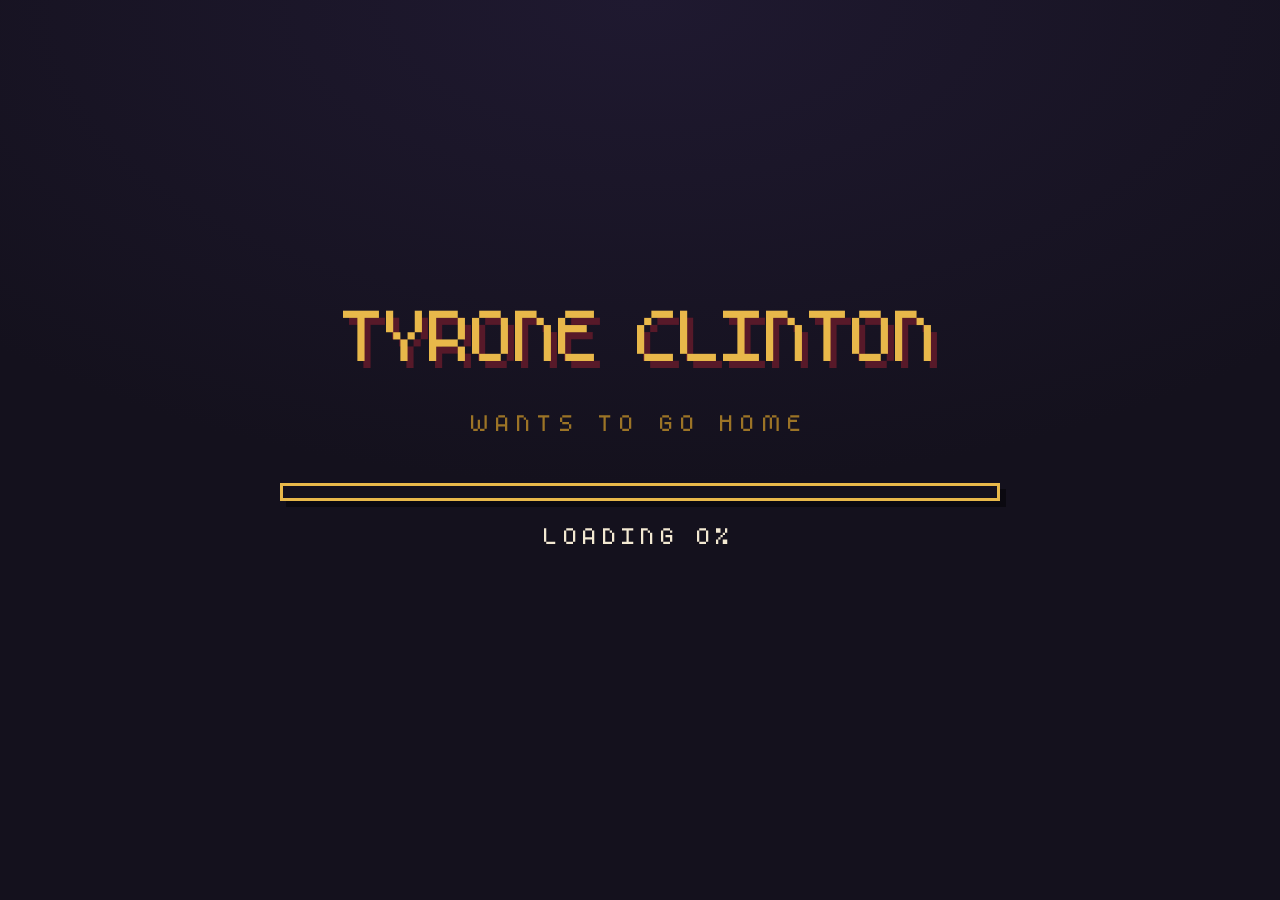
<file: index.html>
﻿<!doctype html>
<html lang="en"><head><meta charset="utf-8"><meta name="viewport" content="width=device-width,initial-scale=1,minimum-scale=1,maximum-scale=1,viewport-fit=cover"><meta name="theme-color" content="#000000">
<title>Tyrone Clinton: Wants to Go Home - Endterm</title>
<link rel="stylesheet" href="css/style.css?v=20261115r"></head><body>
<div id="loader"><div class="lt">TYRONE CLINTON</div><div class="ls">Wants to go home</div><div class="lb"><div id="lfill"></div></div><div class="lp"><span id="lmsg">LOADING</span> <span id="lpct">0%</span></div><div class="lh">Press any key or click to begin</div></div>
<!-- Keys: Right/Space/Enter next, Left/Backspace back, Home/End, F fullscreen. Click right 3/4 = next, left 1/4 = back. -->
<div id="stage">

<!-- 1 Â· TITLE -->
<section class="slide center bare">
 <img class="bg" src="assets/img/bg_title.png" alt=""><div class="shade"></div>
 <div class="kicker">2D Endterm Output</div>
 <img class="logo-title" src="assets/img/logo_title.png" alt="Tyrone Clinton: Wants to Go Home">
 <p class="tagline">His Black Rear did not sign up for this.</p>
 <img class="hero" src="assets/image-3-1.gif" alt="Tyrone, idle">
 <div class="byline"><span>a game by</span><img class="logo-sf3" src="assets/img/sf3_logo.png" alt="Special Forces of 3"></div>
 <p class="names"><span class="nm"><img src="assets/img/pfp_aldrien.jpg?v=2" alt="">Aldrien Velasco <i>(leader)</i></span><span class="nm"><img src="assets/img/pfp_kurt.jpg" alt="">Kurt Anthony Nemenzo</span><span class="nm"><img src="assets/img/pfp_zenon.jpg" alt="">Zenon Dave Montinola</span></p>
 <p class="small">BSCS 1A &middot; University of St. La Salle</p>
</section>

<!-- 2 Â· THE GAME -->
<section class="slide">
 <h2><span class="n">01</span>The Game</h2>
 <p class="lead">A top-down pixel-art souls-like, made in Godot 4.<br>The hero would rather be anywhere else.</p>
 <div class="cols c3 stg">
  <div class="card pillar"><div class="well vid"><video class="loop" src="assets/video/clip_hunchback.mp4" muted loop playsinline preload="auto"></video></div><h3>Souls-like combat</h3><p>Dodge, parry, stamina. Every boss shows a tell first.</p></div>
  <div class="card pillar"><div class="well vid"><video class="loop" src="assets/video/clip_plains.mp4" muted loop playsinline preload="auto"></video></div><h3>A hero who doesn't care</h3><p>Tyrone insults every boss between him and his front door.</p></div>
  <div class="card pillar"><div class="well vid"><video class="loop" src="assets/video/clip_mountain.mp4" muted loop playsinline preload="auto"></video></div><h3>PC + Android</h3><p>Keyboard, gamepad or touch. Same game, same look on a phone.</p></div>
 </div>
 <p class="quote">Tyrone does not care. <b>Tyrone wants to go home.</b></p>
</section>

<!-- 3 Â· CHARACTER DESIGN & ANIMATION -->
<section class="slide">
 <h2><span class="n">02</span>Character &amp; Animation</h2>
 <div class="split">
  <div class="card spec">
   <div class="well big"><img src="assets/image-3-2.gif" alt="Tyrone running"></div>
   <h3>Tyrone Clinton</h3>
   <ul class="facts"><li><b>48 x 48</b> px sprite</li><li><b>5</b> facing directions</li><li>Hit sparks + blood FX by <b>Zenon</b></li></ul>
   <div class="fxrow"><div><div class="well"><img src="assets/fx-hit.gif?v=2" alt="Hit spark"></div><span>Hit spark</span></div><div><div class="well"><img src="assets/fx-blood.gif?v=2" alt="Blood"></div><span>Blood</span></div><div><div class="well"><img src="assets/fx-parry.gif?v=2" alt="Parry spark"></div><span>Parry spark</span></div></div>
  </div>
  <div class="grid g3 stg">
   <div class="cell"><div class="well"><img src="assets/image-3-1.gif" alt=""></div><h3>Idle</h3><p>12 f &middot; 6 fps</p></div>
   <div class="cell"><div class="well"><img src="assets/image-3-2.gif" alt=""></div><h3>Run</h3><p>8 f &middot; 16 fps</p></div>
   <div class="cell"><div class="well"><img src="assets/image-3-3.gif" alt=""></div><h3>Attack</h3><p>5 / 5 / 6 f &middot; 11-12 fps</p></div>
   <div class="cell"><div class="well"><img src="assets/image-3-4.gif" alt=""></div><h3>Death</h3><p>8 f &middot; 10 fps</p></div>
   <div class="cell hot"><div class="well"><img src="assets/image-3-5.gif" alt=""></div><h3>Dodge <em>bonus</em></h3><p>4 f &middot; 13 fps</p></div>
   <div class="cell hot"><div class="well"><img src="assets/image-3-6.gif" alt=""></div><h3>Hurt <em>bonus</em></h3><p>4 f &middot; 14 fps</p></div>
  </div>
 </div>
</section>

<!-- 4 Â· BOSSES -->
<section class="slide">
 <h2><span class="n">03</span>Bosses</h2>
 <div class="grid g6 stg">
  <div class="cell boss"><div class="well"><img src="assets/image-4-1.gif" alt=""></div><h3>Godskin Hunchback</h3><p>A boulder with a skull. Hits like a truck, thinks like a rock.</p></div>
  <div class="cell boss"><div class="well"><img src="assets/image-4-2.gif" alt=""></div><h3>Tekitou Teru</h3><p>Mandatory. Forgettable. He knows it. Art by Kurt.</p></div>
  <div class="cell boss"><div class="well"><img src="assets/image-4-3.gif" alt=""></div><h3>Newliv</h3><p>Desert king. Flirts with anything that breathes. Has a phase 2.</p></div>
  <div class="cell boss"><div class="well"><img src="assets/image-4-4.gif" alt=""></div><h3>Shinobi</h3><p>Secret boss. All power, no honour: throws pocket sand.</p></div>
  <div class="cell boss"><div class="well"><img src="assets/image-4-5.gif" alt=""></div><h3>Sarge Nipis</h3><p>Gold armour, tiny brain. Burns on his own fire floor.</p></div>
  <div class="cell boss hot"><div class="well q">???</div><h3>Johnny Blipp</h3><p>The final boss. So sick of Tyrone's mouth he fights him himself.</p></div>
 </div>
 <p class="quote">Tyrone has an insult ready for <b>every one of them.</b></p>
</section>

<!-- 4b - ON THE ROAD -->
<section class="slide">
 <h2><span class="n">04</span>On the Road</h2>
 <div class="clips stg">
  <figure class="clip"><video class="loop" src="assets/video/clip_road_a.mp4" muted loop playsinline preload="auto"></video><figcaption><b>Husks</b> block the path</figcaption></figure>
  <figure class="clip"><video class="loop" src="assets/video/clip_road_b.mp4" muted loop playsinline preload="auto"></video><figcaption><b>Brutes</b> hit harder</figcaption></figure>
  <figure class="clip"><video class="loop" src="assets/video/clip_road_c.mp4" muted loop playsinline preload="auto"></video><figcaption><b>The desert</b> has them too</figcaption></figure>
 </div>
 <p class="quote">Between every boss: <b>husks, brutes and slimes.</b></p>
</section>

<section class="slide">
 <h2><span class="n">05</span>Boss Fight: Godskin Hunchback</h2>
 <div class="split wide">
  <figure class="shot"><video class="loop" src="assets/video/clip_hunchback.mp4" muted loop playsinline preload="auto"></video><figcaption>Recorded in-game: the first wall between Tyrone and home</figcaption></figure>
  <div class="steps stg">
   <div class="card step"><span class="k">1</span><p>Watch his wind-up before he swings</p></div>
   <div class="card step"><span class="k">2</span><p>Dodge or parry, then hit back</p></div>
   <div class="card step"><span class="k">3</span><p>Every hit has a spark and a pause</p></div>
   <div class="card step credit"><p>Hit sparks + blood FX by <b>Zenon</b></p></div>
  </div>
 </div>
</section>

<!-- 5 Â· TILESETS -->
<section class="slide">
 <h2><span class="n">06</span>Tilesets</h2>
 <div class="grid g5 stg">
  <div class="cell tile"><img src="assets/image-5-1.png" alt=""><h3>Plains</h3><p>Where it all starts</p></div>
  <div class="cell tile"><img src="assets/image-5-2.png" alt=""><h3>Desert</h3><p>Road and sand tomb</p></div>
  <div class="cell tile"><img src="assets/image-5-3.png" alt=""><h3>Mountains</h3><p>The climb to Johnny</p></div>
  <div class="cell tile"><img src="assets/image-5-4.png" alt=""><h3>Catacombs</h3><p>Underground, damp</p></div>
  <div class="cell tile hot"><img src="assets/image-5-5.png" alt=""><h3>Castle</h3><p>Evil stone, 5 themes</p></div>
 </div>
 <div class="stats"><div class="st"><span><b>16 x 16</b> tiles</span><span><b>480 x 270</b> game resolution</span></div><div class="props"><img src="assets/img/kurt_props.png" alt="Trees, bushes and flowers by Kurt"><span>Trees, bushes, flowers by <b>Kurt</b></span></div></div>
</section>

<section class="slide">
 <h2><span class="n">07</span>Across the Land</h2>
 <div class="clips stg">
  <figure class="clip"><video class="loop" src="assets/video/clip_plains.mp4" muted loop playsinline preload="auto"></video><figcaption><b>Plains</b> husks and brutes</figcaption></figure>
  <figure class="clip"><video class="loop" src="assets/video/clip_desert.mp4" muted loop playsinline preload="auto"></video><figcaption><b>Desert</b> sand and ruins</figcaption></figure>
  <figure class="clip"><video class="loop" src="assets/video/clip_mountain.mp4" muted loop playsinline preload="auto"></video><figcaption><b>Mountains</b> the climb at night</figcaption></figure>
 </div>
 <div class="route"><span>PLAINS</span><i></i><span>DESERT</span><i></i><span>MOUNTAINS</span><i></i><span class="end">JOHNNY'S CASTLE</span></div>
 <p class="quote">Three lands, one road home. <b>Every one has a boss at the gate.</b></p>
</section>

<section class="slide">
 <h2><span class="n">08</span>Inside the Keep</h2>
 <div class="split wide">
  <div class="stills stg">
   <figure class="still"><img src="assets/img/keep_gallery.png" alt=""><figcaption>The Gallery</figcaption></figure>
   <figure class="still"><img src="assets/img/keep_furnace.png" alt=""><figcaption>The Furnace</figcaption></figure>
   <figure class="still"><img src="assets/img/keep_reading_room.png" alt=""><figcaption>The Reading Room</figcaption></figure>
   <figure class="still"><img src="assets/img/keep_living.png" alt=""><figcaption>The Living Room</figcaption></figure>
  </div>
  <div class="steps narrow stg">
   <div class="card step"><span class="k">1</span><p>Sunlit windows and crimson-and-gold halls</p></div>
   <div class="card step"><span class="k">2</span><p>Signs, statues and a wall that is not real</p></div>
   <div class="card step"><span class="k">3</span><p>Every hall ends at Johnny's door</p></div>
  </div>
 </div>
</section>

<section class="slide">
 <h2><span class="n">09</span>No Invisible Walls</h2>
 <div class="clips stg">
  <figure class="clip"><video class="loop" src="assets/video/clip_shark.mp4" muted loop playsinline preload="auto"></video><figcaption><b>The lake</b> has sharks</figcaption></figure>
  <figure class="clip"><video class="loop" src="assets/video/clip_sand.mp4" muted loop playsinline preload="auto"></video><figcaption><b>The desert</b> has quicksand</figcaption></figure>
  <figure class="clip"><video class="loop" src="assets/video/clip_cliff.mp4" muted loop playsinline preload="auto"></video><figcaption><b>The mountain</b> has a cliff</figcaption></figure>
 </div>
 <p class="quote">The edge of the map never stops you. <b>It just kills you.</b></p>
</section>

<!-- 6 Â· LEVEL MOCK-UP -->
<section class="slide">
 <h2><span class="n">10</span>Level Mock-up: The Castle</h2>
 <div class="split wide">
  <figure class="shot"><img src="assets/img/castle_480.gif" alt="Animated castle level mock-up"><figcaption>Johnny Blipp's keep: evil stone in bright sun</figcaption></figure>
  <div class="steps stg">
   <div class="card step"><span class="k">1</span><p>Fire grates that burn on a timer</p></div>
   <div class="card step"><span class="k">2</span><p>Statues that come alive when you pass</p></div>
   <div class="card step"><span class="k">3</span><p>A secret room behind a fake wall</p></div>
  </div>
 </div>
</section>

<!-- 7 Â· MORT -->
<section class="slide mort">
 <img class="bg" src="assets/img/bg_mort.png" alt=""><div class="shade side"></div>
 <h2><span class="n">11</span>Meet Mort, the Horse</h2>
 <div class="steps narrow stg">
  <div class="card step"><span class="k">1</span><p>Unlocked after the Godskin Hunchback</p></div>
  <div class="card step"><span class="k">2</span><p>Ride him, and fight from the saddle</p></div>
  <div class="card step"><span class="k">3</span><p>Whistle to call him <span class="keys"><b>E</b><img src="assets/btn_y.png" alt="Xbox Y"><img src="assets/btn_triangle.png" alt="PlayStation Triangle"></span></p></div>
 </div>
 <p class="quote">"A horse named Mort. Sounds like a guy who does my taxes."<br><b>- Tyrone</b></p>
</section>

<!-- TRAILER: files in assets/video: trailer_4k60.mp4, trailer_1080p60_hevc.mp4 (both H.265), trailer_1080p60.mp4 (H.264 fallback). js/trailer.js picks one; poster = trailer1.jpg -->
<section class="slide">
 <h2><span class="n">12</span>Trailer</h2>
 <div class="player">
  <video id="trailer" controls preload="none" playsinline poster="assets/video/trailer1.jpg?v=h"></video>
 </div>
</section>

<!-- 9 Â· THANK YOU -->
<section class="slide center bare">
 <img class="bg" src="assets/img/bg_end.png" alt=""><div class="shade"></div>
 <h1>THANK YOU</h1>
 <p class="quote big">"Can my rear go home now?" <b>- Tyrone</b></p>
 <img class="hero" src="assets/image-3-1.gif" alt="Tyrone, idle">
 <div class="team">
  <img class="logo-sf3" src="assets/img/sf3_logo.png" alt="Special Forces of 3">
  <div class="cols c3">
   <div class="member"><img class="pfp" src="assets/img/pfp_aldrien.jpg?v=2" alt="" onerror="this.style.display='none'"><div><h3>Aldrien Velasco</h3><p>Leader, game director</p></div></div>
   <div class="member"><img class="pfp" src="assets/img/pfp_kurt.jpg" alt=""><div><h3>Kurt Anthony Nemenzo</h3><p>Trees, plants, Tekitou Teru</p></div></div>
   <div class="member"><img class="pfp" src="assets/img/pfp_zenon.jpg" alt=""><div><h3>Zenon Dave Montinola</h3><p>Hit sparks + blood FX</p></div></div>
  </div>
 </div>
 <p class="ask">Questions?</p>
 <p class="repo-row"><a class="repo" id="repo" href="https://github.com/JackErRip/Tyrone-Clinton-Builds">github.com/JackErRip/Tyrone-Clinton-Builds</a></p>
 <p class="small">Click the link for the QR code &middot; Steam + mobile release planned</p>
</section>

<footer id="foot"><img src="assets/img/sf3_crest.png" alt=""><span>Tyrone Clinton: Wants to Go Home</span><b id="count">1 / 9</b></footer>
<div id="bar"></div>
</div>
<script src="js/notes.js?v=20261115r"></script>
<script src="js/trailer.js"></script>
<script src="js/app.js?v=20261115r"></script>
<script src="js/preload.js?v=20261115r"></script>
<div id="qrm" role="dialog" aria-label="Game builds"><div class="qbox"><button id="qx" aria-label="Close">&times;</button><h3>Get the game</h3><img src="assets/img/qr_builds.png" alt="QR code to the Tyrone Clinton builds repository"><div class="qurl" id="qurl">https://github.com/JackErRip/Tyrone-Clinton-Builds</div><div class="qbtns"><button id="qcopy">Copy link</button><button id="qshare">Share</button><a id="qopen" href="https://github.com/JackErRip/Tyrone-Clinton-Builds" target="_blank" rel="noopener">Open in new tab</a></div></div></div>
<script src="js/qr.js?v=1"></script>
<script src="js/relay.js?v=1"></script>
<script src="js/remote.js?v=1"></script>
</body></html>
</file>
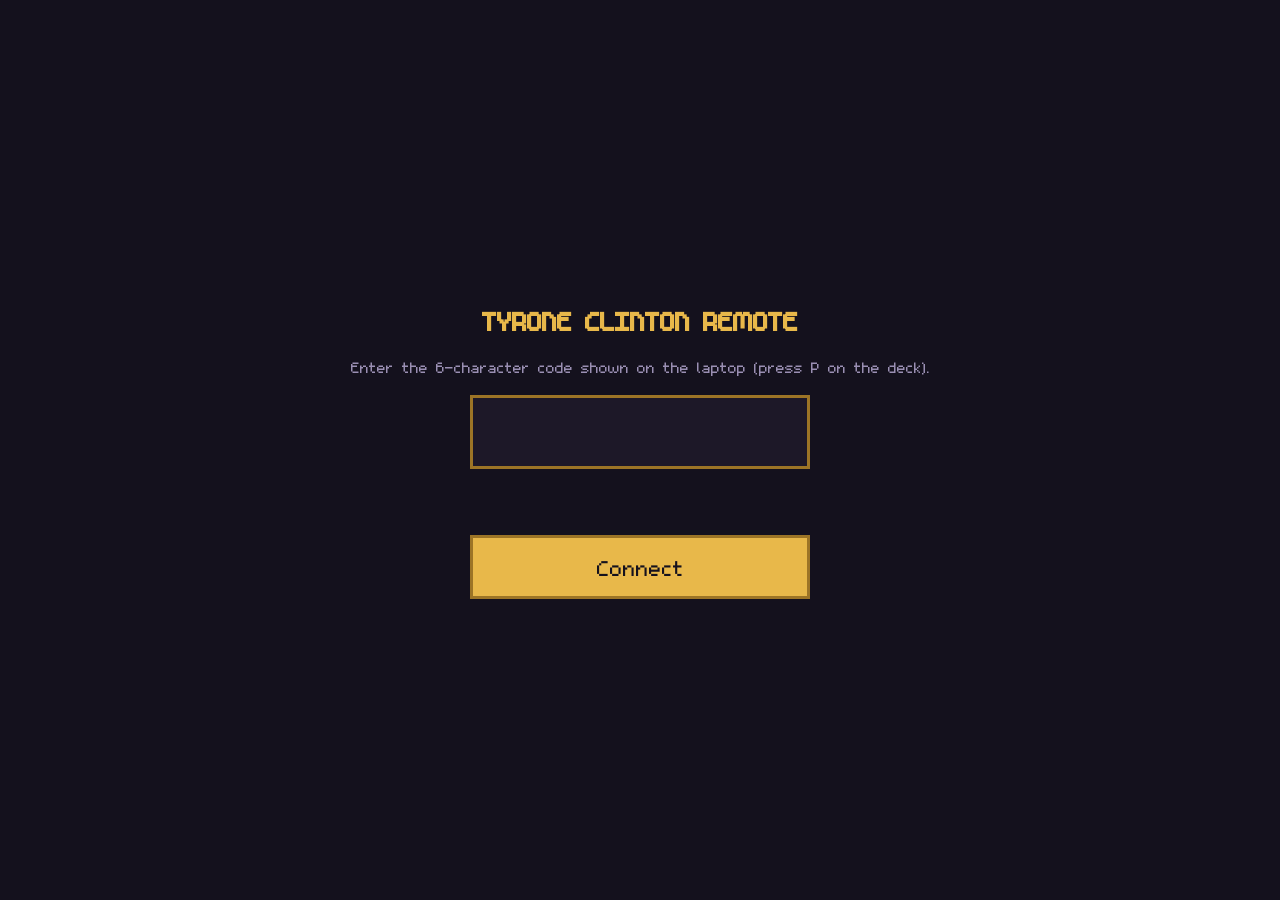
<file: remote.html>
<!doctype html>
<html lang="en"><head><meta charset="utf-8">
<meta name="viewport" content="width=device-width,initial-scale=1,viewport-fit=cover,user-scalable=no">
<meta name="theme-color" content="#14111d">
<title>Tyrone Clinton - Remote</title>
<style>
@font-face{font-family:m5x7;src:url(assets/fonts/m5x7.ttf)}
:root{--bg:#14111d;--panel:#1d1828;--line:#3a3347;--gold:#e8b84a;--gold-d:#9c7426;--ink:#f3e9d2;--mute:#9a8fb3;--ok:#8fe39a;--bad:#ff8a8a}
*{box-sizing:border-box;-webkit-tap-highlight-color:transparent;touch-action:manipulation}
html,body{margin:0;height:100%;background:var(--bg);color:var(--ink);font-family:m5x7,monospace;overflow:hidden;user-select:none;-webkit-user-select:none}
body{display:flex;flex-direction:column;height:100dvh;padding:env(safe-area-inset-top) 12px env(safe-area-inset-bottom)}
button{font:inherit;color:var(--gold);background:var(--panel);border:3px solid var(--gold-d);cursor:pointer;padding:0;touch-action:manipulation}
button:active,button.hit{background:var(--gold);color:var(--bg);border-color:var(--gold)}
.hide{display:none!important}
#top{display:flex;align-items:center;gap:8px;padding:10px 0 8px}
#stat{flex:1;font-size:22px;line-height:1.1;color:var(--mute)}
#stat b{display:block;font-weight:400;font-size:26px;color:var(--bad)}
#stat.ok b{color:var(--ok)}
#top button{font-size:20px;height:40px;padding:0 12px}
#head{padding:4px 0 8px}
#cnt{font-size:34px;color:var(--gold)}
#ttl{font-size:30px;line-height:1.1;margin-top:2px}
#notes{flex:1;min-height:0;overflow:auto;background:var(--panel);border:3px solid var(--line);padding:12px 14px;font-size:26px;line-height:1.3;color:#e6dcc4;user-select:text;-webkit-user-select:text;font-family:Georgia,serif;font-size:19px;line-height:1.45}
#timer{font-size:34px;color:var(--gold);padding:8px 2px 0;display:flex;gap:14px;align-items:baseline}
#timer #tlim{font-size:24px;color:var(--mute)}#timer button{font-size:22px;height:34px;padding:0 10px;margin-left:auto}#timer button+button{margin-left:0}
#timer small{font-size:22px;color:var(--ok)}#timer small.late{color:var(--bad)}
#row2{display:flex;gap:8px;padding-top:10px}
#row2 button{flex:1;height:52px;font-size:26px}
#row1{display:flex;gap:10px;padding:10px 0 12px;height:26dvh;min-height:130px}
#prev{flex:1;font-size:34px}
#next{flex:2;font-size:52px;background:var(--gold);color:var(--bg);border-color:var(--gold)}
#next:active,#next.hit{background:#fff;border-color:#fff}
#entry{flex:1;display:flex;flex-direction:column;align-items:center;justify-content:center;gap:18px;text-align:center}
#entry h1{margin:0;font-size:40px;color:var(--gold)}
#entry p{margin:0;font-size:24px;color:var(--mute)}
#codein{width:100%;max-width:340px;font:inherit;font-size:54px;letter-spacing:.18em;text-align:center;text-transform:uppercase;background:var(--panel);color:var(--gold);border:3px solid var(--gold-d);padding:10px 0;user-select:text;-webkit-user-select:text}
#go{width:100%;max-width:340px;height:64px;font-size:34px;background:var(--gold);color:var(--bg)}
#msg{font-size:24px;color:var(--bad);min-height:30px}
#bye{flex:none;margin:0 -12px;padding:10px 14px;background:#4a1a22;color:#ffd2d2;font-size:24px;line-height:1.15;text-align:center;border-bottom:3px solid #b3262e}
</style></head><body>
<div id="bye" class="hide"></div>

<section id="entry" class="hide">
 <h1>TYRONE CLINTON REMOTE</h1>
 <p>Enter the 6-character code shown on the laptop (press P on the deck).</p>
 <input id="codein" maxlength="6" autocomplete="off" autocapitalize="characters" autocorrect="off" spellcheck="false" inputmode="text" aria-label="Session code">
 <div id="msg"></div>
 <button id="go" type="button">Connect</button>
</section>

<section id="ctl" class="hide" style="display:none;flex:1;min-height:0;flex-direction:column">
 <div id="top"><div id="stat">Connecting...</div><button id="rc" type="button">Reconnect</button><button id="dc" type="button">Disconnect</button></div>
 <div id="head"><div id="cnt">- / -</div><div id="ttl">Waiting for the deck...</div></div>
 <div id="notes"></div>
 <div id="timer" class="hide"><span id="tclock">0:00</span><span id="tlim">/ 10:00</span><small id="tpace"></small><button id="tm" type="button" aria-label="Shorter">-1</button><button id="tp" type="button" aria-label="Longer">+1</button></div>
 <div id="row2"><button id="first" type="button">First</button><button id="tmr" type="button">Timer</button><button id="last" type="button">Last</button></div>
 <div id="row1"><button id="prev" type="button">&lt; Prev</button><button id="next" type="button">Next &gt;</button></div>
</section>

<script src="js/relay.js?v=1"></script>
<script>
(function(){
var T=window.TCR,SK='tcRemoteSaved';
var $=function(i){return document.getElementById(i)};
var code='',id=T.id(),rel=null,relUp=false,pc=null,dc=null,lastRx=0,hellos=0,helloT=null,syncT=null,ended=false,wake=null,tOff=null,tShow=false,tickT=null;
function load(){try{return T.clean(localStorage.getItem(SK))}catch(e){return ''}}
function save(c){try{if(c)localStorage.setItem(SK,c);else localStorage.removeItem(SK)}catch(e){}}
function buzz(){try{navigator.vibrate&&navigator.vibrate(15)}catch(e){}}

/* ---------- views ---------- */
function show(v){$('entry').classList.toggle('hide',v!=='entry');$('entry').style.display=v==='entry'?'flex':'none';
 var c=$('ctl');c.classList.toggle('hide',v!=='ctl');c.style.display=v==='ctl'?'flex':'none'}
function showEntry(m){show('entry');$('msg').textContent=m||'';$('codein').value='';}
function banner(t){var b=$('bye');if(!t){b.classList.add('hide');return}b.textContent=t;b.classList.remove('hide')}

/* ---------- link state ---------- */
function directOpen(){return !!(dc&&dc.readyState==='open')}
function up(){return directOpen()||(Date.now()-lastRx<75000&&lastRx>0)}
function ui(){var s=$('stat');if(!code)return;
 var d=directOpen(),u=up(),line1=u?'Connected · '+(d?'direct ✓':'relay'):(relUp?'Waiting for the laptop...':'Connecting to relay...');
 s.innerHTML='<b>'+line1+'</b>Code '+code;s.classList.toggle('ok',u)}

/* ---------- transport ---------- */
function closePc(){try{dc&&dc.close()}catch(e){}try{pc&&pc.close()}catch(e){}dc=null;pc=null}
function closeAll(){clearInterval(helloT);clearInterval(syncT);closePc();if(rel)rel.close();rel=null;relUp=false;lastRx=0;hellos=0}
function post(m){if(directOpen()){try{dc.send(JSON.stringify(m));return}catch(e){}}
 if(rel)rel.post(m)}
function hello(){if(!rel)return;if(up()||ended)return;if(hellos++>=12){ui();return}rel.post({t:'hello',id:id})}   // after ~2 minutes stop calling, so a lost phone does not eat the relay's daily quota
function cmd(a){post({t:'cmd',a:a,id:id})}
function wire(ch){dc=ch;
 ch.onopen=function(){cmd('sync');ui()};
 ch.onclose=function(){ui()};
 ch.onmessage=function(e){try{onMsg(JSON.parse(e.data))}catch(x){}};if(ch.readyState==='open')ch.onopen()}
function onMsg(m){
 if(m.t==='state'){lastRx=Date.now();hellos=0;ended=false;banner('');render(m);ui()}
 else if(m.t==='offer'){if(m.to!==id||!window.RTCPeerConnection)return;
  closePc();var p=pc=new RTCPeerConnection({iceServers:T.ice});
  p.ondatachannel=function(e){wire(e.channel)};
  p.onconnectionstatechange=function(){ui()};
  p.setRemoteDescription({type:'offer',sdp:m.sdp}).then(function(){return p.createAnswer()}).then(function(a){return p.setLocalDescription(a)}).then(function(){return T.gather(p,2500)}).then(function(){
   if(pc!==p)return;rel&&rel.post({t:'answer',id:id,sdp:T.trim(p.localDescription.sdp)})}).catch(function(){})}
 else if(m.t==='bye'){if(m.id===id)return;ended=true;lastRx=0;closePc();banner('The presenter ended the session. Reconnect, or enter a new code.');ui()}}
function connect(fresh){
 if(!code){showEntry();return}
 closeAll();if(fresh)id=T.id();ended=false;banner('');show('ctl');ui();
 rel=T.open(code,onMsg,function(u){relUp=u;if(u)hello();ui()});
 helloT=setInterval(hello,10000);
 syncT=setInterval(function(){if(rel&&up()&&!directOpen())cmd('sync')},25000);   // relay-mode heartbeat: the laptop answers with its state
 grabWake()}
function disconnect(){post({t:'bye',id:id});closeAll();save('');code='';tShow=false;$('timer').classList.add('hide');banner('');showEntry('')}

/* ---------- what the laptop sent ---------- */
function render(m){
 $('cnt').textContent=m.c||'';$('ttl').textContent=m.title||'';
 var n=$('notes');n.textContent=m.notes||'(no notes for this slide)';n.scrollTop=0;
 if(m.clock!=null){var p=m.clock.split(':');tOff=Date.now()-((+p[0])*60+(+p[1]))*1000;$('tpace').textContent=m.pace||'';if(m.lim)$('tlim').textContent='/ '+m.lim;$('tpace').className=m.late?'late':'';paintT()}}
function fmt(s){s=Math.max(0,Math.round(s));return Math.floor(s/60)+':'+('0'+s%60).slice(-2)}
function paintT(){if(tOff!=null)$('tclock').textContent=fmt((Date.now()-tOff)/1000)}

/* ---------- input: pointerdown, so a tap acts immediately ---------- */
function tap(el,fn){
 el.addEventListener('pointerdown',function(e){e.preventDefault();buzz();el.classList.add('hit');setTimeout(function(){el.classList.remove('hit')},120);fn()});
 el.addEventListener('click',function(e){if(e.detail===0)fn()})}   // keyboard activation
tap($('next'),function(){cmd('next')});tap($('prev'),function(){cmd('prev')});
tap($('first'),function(){cmd('first')});tap($('last'),function(){cmd('last')});
tap($('tmr'),function(){tShow=!tShow;$('timer').classList.toggle('hide',!tShow);if(tShow){cmd('timer');clearInterval(tickT);tickT=setInterval(paintT,1000)}else clearInterval(tickT)});
tap($('tm'),function(){cmd('timedown')});tap($('tp'),function(){cmd('timeup')});
tap($('rc'),function(){connect(true)});
tap($('dc'),disconnect);
function enter(){var c=T.clean($('codein').value);if(c.length!==6){$('msg').textContent='The code is 6 characters.';return}code=c;save(c);connect(true)}
tap($('go'),enter);
$('codein').addEventListener('input',function(){this.value=T.clean(this.value);$('msg').textContent=''});
$('codein').addEventListener('keydown',function(e){if(e.key==='Enter')enter()});

/* ---------- stay awake and come back by itself ---------- */
function grabWake(){try{if(navigator.wakeLock&&document.visibilityState==='visible')navigator.wakeLock.request('screen').then(function(l){wake=l}).catch(function(){})}catch(e){}}
function resume(){if(document.visibilityState!=='visible'||!code||ended)return;grabWake();if(!up())connect(false)}
document.addEventListener('visibilitychange',resume);
addEventListener('online',resume);
addEventListener('pagehide',function(){if(code)post({t:'bye',id:id})});

/* ---------- start ---------- */
var q=new URLSearchParams(location.search).get('c'),c0=T.clean(q)||load();
if(c0.length===6){code=c0;save(c0);try{if(q)history.replaceState(null,'',location.pathname)}catch(e){}connect(false)}
else showEntry(q?'That code does not look right.':'');
})();
</script>
</body></html>
</file>
<file: css/style.css>
﻿@font-face{font-family:m5x7;src:url(../assets/fonts/m5x7.ttf)}
/* palette: gold on deep violet-black, from the game's UI. --well matches the GIFs' baked-in backdrop. */
:root{--bg:#14111d;--panel:#1d1828;--well:#26222b;--line:#3a3347;--gold:#e8b84a;--gold-d:#9c7426;--blood:#571929;
 --red:#df3020;--ink:#ede7d4;--mute:#a69e8a;--dim:#6e6779}
*{box-sizing:border-box;margin:0;padding:0}
html,body{height:100%;background:#000;overflow:hidden;font-family:m5x7,monospace;color:var(--ink)}
img,video{image-rendering:pixelated;display:block}

#stage{position:absolute;left:0;top:0;width:1920px;height:1080px;transform-origin:0 0;overflow:hidden;
 background:radial-gradient(120% 90% at 50% 0%,#1f1930 0%,var(--bg) 60%)}
.slide{position:absolute;inset:0;padding:72px 120px 168px;opacity:0;visibility:hidden;display:flex;flex-direction:column}
.slide.on{opacity:1;visibility:visible;z-index:2}
.slide.out{visibility:visible;opacity:1;z-index:1;pointer-events:none}
.slide>*:not(.bg):not(.shade){position:relative;z-index:2}
.bg{position:absolute;inset:0;width:100%;height:100%;object-fit:cover;z-index:0}
.shade{position:absolute;inset:0;z-index:1;background:linear-gradient(180deg,rgba(20,17,29,.62),rgba(20,17,29,.92))}
.shade.side{background:linear-gradient(270deg,rgba(20,17,29,.95) 0%,rgba(20,17,29,.85) 40%,rgba(20,17,29,.1) 70%),linear-gradient(180deg,rgba(20,17,29,.7) 0%,rgba(20,17,29,0) 22%,rgba(20,17,29,0) 80%,rgba(20,17,29,.7) 100%)}
.mort .steps,.mort .quote{align-self:flex-end;width:760px;flex:none}
.mort .quote{font-size:48px}
.center{align-items:center;justify-content:center;text-align:center;padding:60px 120px}

/* type scale: m5x7 is drawn on a 16px grid, so sizes stay on multiples of 16 */
h1{font-size:176px;line-height:1;color:var(--gold);text-shadow:8px 8px 0 var(--blood);font-weight:normal}
h2{font-size:96px;line-height:1;color:var(--gold);text-shadow:6px 6px 0 var(--blood);font-weight:normal;white-space:nowrap;align-self:flex-start;margin-bottom:40px}
h2 .n{color:var(--dim);font-size:64px;margin-right:32px;text-shadow:none;vertical-align:8px}
h3{font-size:48px;line-height:1;color:var(--gold);font-weight:normal}
p,li{font-size:48px;line-height:1.15}
b{color:var(--gold);font-weight:normal}
em,i{font-style:normal;color:var(--mute)}
.lead{font-size:64px;line-height:1.05;margin:-8px 0 48px}
.quote{font-size:64px;line-height:1.1;margin-top:auto;padding-top:28px}
.quote.big{margin:24px 0 0}
.note{font-size:32px;color:var(--mute);margin-top:20px}
.small{font-size:32px;color:var(--mute)}

/* panels */
.card{background:var(--panel);border:4px solid var(--line);box-shadow:8px 8px 0 rgba(0,0,0,.35)}
.cell{background:var(--panel);border:4px solid var(--line);padding:16px;display:flex;flex-direction:column;align-items:center;text-align:center;gap:12px}
.cell.hot,.card.hot{border-color:var(--gold)}
.cell p{font-size:32px;color:var(--mute);line-height:1.1}
.well{background:var(--well);display:flex;align-items:center;justify-content:center;width:100%;overflow:hidden}
.well img{height:100%;width:auto;max-width:100%;object-fit:contain}
.cols{display:grid;gap:32px}.c3{grid-template-columns:repeat(3,1fr)}
.grid{display:grid;gap:24px}.g3{grid-template-columns:repeat(3,1fr)}.g5{grid-template-columns:repeat(5,1fr)}.g6{grid-template-columns:repeat(6,1fr)}

/* 1 title + 9 thank you */
.kicker{font-size:32px;letter-spacing:4px;color:var(--gold);text-transform:uppercase;margin-bottom:28px}
.logo-title{width:1260px;height:auto}
.tagline{font-size:48px;color:var(--mute);margin-top:20px}
.hero{height:224px;width:auto;margin:24px 0 8px;border:4px solid var(--gold);box-shadow:8px 8px 0 rgba(0,0,0,.45)}
.byline{display:flex;flex-direction:column;align-items:center;gap:10px;font-size:32px;color:var(--mute)}
.logo-sf3{width:462px;height:auto}
.names{font-size:48px;margin:18px 0 8px}
.team{display:flex;flex-direction:column;align-items:center;gap:20px;margin-top:8px}
.member{border-top:4px solid var(--gold-d);padding-top:14px;min-width:460px}
.member h3{font-size:48px}.member p{font-size:32px;color:var(--mute);margin-top:6px}
.ask{font-size:64px;color:var(--gold);margin:36px 0 12px}

/* 2 the game */
.pillar{padding:24px 28px 30px;display:flex;flex-direction:column;gap:16px}
.pillar .well{height:216px}
.pillar p{font-size:40px;color:var(--ink);line-height:1.15}

/* 3 character */
.split{display:flex;gap:40px;align-items:stretch}
.split>.grid{flex:1}
.spec{width:500px;padding:24px 28px;display:flex;flex-direction:column;gap:18px}
.well.big{height:340px}
.facts{list-style:none;display:flex;flex-direction:column;gap:6px}
.facts li{font-size:40px}
.g3 .cell .well{height:196px}
.cell h3 em{font-size:32px;color:var(--gold-d)}

/* 4 bosses */
.boss .well{height:300px}
.boss h3{font-size:40px;min-height:80px;display:flex;align-items:center}
.well.q{font-size:160px;color:var(--gold)}

/* 5 tiles */
.tile{padding:12px 12px 18px}
.tile img{width:100%;height:440px;object-fit:cover}
.stats{display:flex;gap:56px;margin-top:36px;font-size:48px}

/* 6 castle + 7 mort numbered steps */
.split.wide{align-items:center;gap:48px}
.shot{border:4px solid var(--gold);background:var(--well);box-shadow:12px 12px 0 rgba(0,0,0,.4)}
.shot img{width:1104px;height:621px}
.shot figcaption{font-size:32px;color:var(--mute);padding:10px 16px 12px;border-top:4px solid var(--line)}
.steps{display:flex;flex-direction:column;gap:24px;flex:1}
.steps.narrow{max-width:1000px}
.step{display:flex;align-items:center;gap:28px;padding:22px 28px}
.step .k{flex:none;width:64px;height:64px;background:var(--gold);color:var(--bg);font-size:48px;display:flex;align-items:center;justify-content:center}
.step p{font-size:48px;line-height:1.05}
.keys{display:inline-flex;align-items:center;gap:14px;margin-left:16px;vertical-align:middle}
.keys b{border:4px solid var(--gold);padding:0 12px;line-height:44px;font-size:40px}
.keys img{width:48px;height:48px}

/* 8 trailer */
.player{flex:1;display:flex;align-items:center;justify-content:center;min-height:0}
.player video{height:100%;max-height:744px;aspect-ratio:16/9;width:auto;background:#000;border:4px solid var(--gold);box-shadow:12px 12px 0 rgba(0,0,0,.4);image-rendering:auto}

/* chrome that stays put across slides */
#foot{position:absolute;left:120px;right:120px;bottom:40px;height:56px;display:flex;align-items:center;gap:20px;font-size:32px;color:var(--dim);z-index:4}
#stage.ready #foot{transition:opacity .4s}
#foot img{width:48px;height:56px}
#foot b{margin-left:auto;color:var(--mute)}
#stage.bare #foot{opacity:0}
#bar{position:absolute;left:0;bottom:0;width:100%;height:8px;background:var(--gold);z-index:5;transform-origin:0 0;transition:transform .5s cubic-bezier(.65,0,.25,1)}

/* morph ghosts (js/app.js): transform + opacity only, so the compositor does the work */
.ghost{position:absolute;margin:0;z-index:6;pointer-events:none;transform-origin:0 0;will-change:transform,opacity;animation:none;box-sizing:border-box}

/* gameplay clips + stills (slides added Nov 14) */
.shot video{width:1104px;height:621px;image-rendering:auto;background:#000}
.clips{display:grid;grid-template-columns:repeat(3,1fr);gap:32px;margin-top:56px}
.clip{border:4px solid var(--gold);background:var(--panel);box-shadow:8px 8px 0 rgba(0,0,0,.35)}
.clip video{width:100%;aspect-ratio:16/9;height:auto;image-rendering:auto;background:#000}
.clip figcaption,.still figcaption{font-size:32px;color:var(--mute);padding:10px 16px 12px;border-top:4px solid var(--line)}
.stills{display:grid;grid-template-columns:repeat(2,1fr);gap:20px;width:1080px;flex:none}
.still{border:4px solid var(--line);background:var(--panel);box-shadow:8px 8px 0 rgba(0,0,0,.35)}
.still img{width:100%;aspect-ratio:16/9;height:auto;object-fit:cover}
.stills+.steps{max-width:none}

/* design pass Nov 14: gameplay in the pillars, route strip, CRT finish, title accent */
.pillar .well.vid{height:216px;background:#000}
.pillar .well.vid video{width:100%;height:100%;object-fit:cover;image-rendering:auto}
.route{display:flex;align-items:center;gap:20px;margin-top:48px;font-size:40px;color:var(--gold)}
.route i{flex:1;height:8px;background:repeating-linear-gradient(90deg,var(--gold-d) 0 24px,transparent 24px 40px)}
.route span{border:4px solid var(--gold);background:var(--panel);padding:8px 24px;box-shadow:6px 6px 0 rgba(0,0,0,.4)}
.route span.end{background:var(--gold);color:var(--bg)}
h2::after{content:"";display:block;height:8px;width:100%;margin-top:14px;background:linear-gradient(90deg,var(--gold) 0 40%,var(--blood) 40% 70%,transparent 70%)}
#stage::after{content:"";position:absolute;inset:0;z-index:7;pointer-events:none;
 background:repeating-linear-gradient(180deg,rgba(0,0,0,.05) 0 2px,transparent 2px 4px),radial-gradient(120% 100% at 50% 50%,transparent 62%,rgba(0,0,0,.55) 100%)}
.shot,.clip,.still,.card.step{transition:none}
.shot{box-shadow:0 0 48px rgba(232,184,74,.22),12px 12px 0 rgba(0,0,0,.4)}
.clip{box-shadow:0 0 36px rgba(232,184,74,.18),8px 8px 0 rgba(0,0,0,.35)}

/* loading screen */
#loader{position:fixed;inset:0;z-index:99998;background:radial-gradient(120% 90% at 50% 0%,#1f1930 0%,#14111d 60%);display:flex;flex-direction:column;align-items:center;justify-content:center;font-family:m5x7,monospace;color:#e8b84a;transition:opacity .6s,visibility .6s}
#loader.go{opacity:0;visibility:hidden}
#loader .lt{font-size:min(9vw,120px);line-height:1;text-shadow:.06em .06em 0 #571929;text-align:center;padding:0 5vw}
#loader .ls{font-size:min(3vw,36px);letter-spacing:.2em;color:#9c7426;margin:2vh 0 5vh;text-transform:uppercase}
#loader .lb{width:min(60vw,720px);height:18px;border:3px solid #e8b84a;background:#14111d;box-shadow:6px 6px 0 rgba(0,0,0,.45)}
#lfill{height:100%;background:#e8b84a;transform:scaleX(0);transform-origin:0 0;transition:transform .25s}
#loader .lp{margin-top:2vh;font-size:min(3vw,36px);letter-spacing:.15em;color:#f3e9d2}
#loader .lh{margin-top:5vh;font-size:min(3vw,36px);letter-spacing:.2em;color:#e8b84a;opacity:0;text-transform:uppercase}
#loader.ready .lh{opacity:1;animation:lblink 1.1s steps(2) infinite}
#loader.ready .lb{border-color:#9c7426}
@keyframes lblink{50%{opacity:.25}}
.step.credit{border-color:var(--gold-d);background:transparent;box-shadow:none}
.step.credit p{color:#f3e9d2}
.tq{display:flex;gap:12px;justify-content:center;margin-top:14px}
.tq button{font:inherit;font-size:26px;color:var(--gold);background:transparent;border:3px solid var(--gold-d);padding:4px 16px;cursor:pointer}
.tq button.on{background:var(--gold);color:#1a0a1e;border-color:var(--gold)}

.spec .well.big{height:230px}
.fxrow{display:flex;gap:12px;margin-top:auto}
.fxrow>div{flex:1;display:flex;flex-direction:column;align-items:center;gap:6px;font-size:26px;color:var(--mute)}
.fxrow .well{height:128px}
.fxrow .well img{image-rendering:pixelated}

.tile img{height:330px}
.stats{align-items:flex-end;justify-content:space-between;margin-top:28px;gap:40px}
.stats .st{display:flex;flex-direction:column;gap:8px;font-size:44px}
.stats .props{display:flex;flex-direction:column;align-items:flex-end;gap:6px;font-size:36px}
.stats .props img{height:176px;width:auto;image-rendering:pixelated}
.member{display:flex;align-items:center;gap:20px;min-width:0}
.member .pfp{width:112px;height:112px;object-fit:cover;border:4px solid var(--gold);box-shadow:6px 6px 0 rgba(0,0,0,.45);flex:none}

.names{display:flex;justify-content:center;align-items:center;gap:44px}
.names .nm{display:flex;align-items:center;gap:14px}
.names .nm img{width:72px;height:72px;object-fit:cover;border:3px solid var(--gold);box-shadow:4px 4px 0 rgba(0,0,0,.45)}
.logo-sf3{position:relative;left:-46px}
.byline{font-size:44px;color:#d9cfb8;gap:6px}
.byline .logo-sf3{width:600px;left:-60px}
.names{margin-top:40px;margin-bottom:22px}
.byline+.names+.small,.names+.small{margin-top:10px}
section:has(.byline) .hero{height:196px}
.byline{margin-top:20px;gap:12px}
.byline>span{text-shadow:0 0 8px #000,0 0 8px #000,2px 2px 0 #000}
.byline{gap:34px}.names{margin-top:30px}

.repo-row{margin:30px 0 4px}
.repo{font-size:54px;color:var(--gold);text-decoration:underline;text-decoration-thickness:4px;text-underline-offset:10px;cursor:pointer;text-shadow:3px 3px 0 #000}
.repo:hover{color:#fff}
#qrm{position:fixed;inset:0;z-index:100000;display:none;align-items:center;justify-content:center;background:rgba(8,5,16,.86)}
#qrm.on{display:flex}
#qrm .qbox{position:relative;background:var(--panel);border:4px solid var(--gold);box-shadow:10px 10px 0 rgba(0,0,0,.5);padding:3.2vmin 4vmin;display:flex;flex-direction:column;align-items:center;gap:2vmin;max-width:92vw;max-height:94vh;font-family:inherit;color:#f3e9d2}
#qrm h3{font-size:4.4vmin;color:var(--gold);margin:0}
#qrm img{height:46vmin;width:46vmin;image-rendering:pixelated;border:4px solid #fff;background:#fff}
#qrm .qurl{font-size:2.9vmin;color:#f3e9d2;user-select:all;word-break:break-all;text-align:center}
#qrm .qbtns{display:flex;gap:1.6vmin;flex-wrap:wrap;justify-content:center}
#qrm .qbtns button,#qrm .qbtns a{font:inherit;font-size:2.8vmin;padding:1.2vmin 2.4vmin;background:var(--bg);color:var(--gold);border:3px solid var(--gold);cursor:pointer;text-decoration:none}
#qrm .qbtns button:hover,#qrm .qbtns a:hover{background:var(--gold);color:var(--bg)}
#qx{position:absolute;top:1vmin;right:1.4vmin;width:6vmin;height:6vmin;font:inherit;font-size:5vmin;line-height:1;background:transparent;color:#f3e9d2;border:3px solid var(--line);cursor:pointer}
#qx:hover{background:#b3262e;border-color:#b3262e}
.repo-row{margin:6px 0 4px}

#rbtn{position:fixed;left:10px;bottom:10px;z-index:9000;width:40px;height:40px;font-size:22px;line-height:1;background:rgba(20,17,29,.6);border:2px solid var(--line);color:#f3e9d2;cursor:pointer;opacity:.3;transition:opacity .2s}
#rbtn:hover,#rbtn:focus-visible{opacity:1}
#rbtn.live{opacity:1;border-color:#4fd37c;box-shadow:0 0 12px #4fd37c88}
#rmt{position:fixed;inset:0;z-index:100000;display:none;align-items:center;justify-content:center;background:rgba(8,5,16,.86)}
#rmt.on{display:flex}
#rmt .qbox{position:relative;background:var(--panel);border:4px solid var(--gold);box-shadow:10px 10px 0 rgba(0,0,0,.5);padding:3.2vmin 4vmin;display:flex;flex-direction:column;align-items:center;gap:1.6vmin;max-width:92vw;max-height:94vh;font-family:inherit;color:#f3e9d2}
#rmt h3{font-size:4.4vmin;color:var(--gold);margin:0}
#rmt img{height:36vmin;width:36vmin;image-rendering:pixelated;border:4px solid #fff;background:#fff}
#rmt .rcode{font-size:8vmin;letter-spacing:.1em;color:var(--gold);text-shadow:3px 3px 0 #000;user-select:all}
#rmt .rlink{font-size:2.8vmin;color:#f3e9d2}
#rmt .rnote{font-size:2.4vmin;color:#ff9a9a;min-height:0}
#rmt .rstat{font-size:3vmin;color:#8fe39a}
#rmt .qbtns{display:flex;gap:1.6vmin;flex-wrap:wrap;justify-content:center}
#rmt .qbtns button{font:inherit;font-size:2.8vmin;padding:1.2vmin 2.4vmin;background:var(--bg);color:var(--gold);border:3px solid var(--gold);cursor:pointer}
#rmt .qbtns button:hover{background:var(--gold);color:var(--bg)}
#rmt .rx{position:absolute;top:1vmin;right:1.4vmin;width:6vmin;height:6vmin;font:inherit;font-size:5vmin;line-height:1;background:transparent;color:#f3e9d2;border:3px solid var(--line);cursor:pointer}
#rmt .rx:hover{background:#b3262e;border-color:#b3262e}

/* phones: the 1920px stage must never widen the page (that makes the browser zoom out and the deck vanish) */
html,body{position:fixed;inset:0;width:100%;height:100%;overflow:hidden;overscroll-behavior:none;touch-action:manipulation}
@media (max-width:900px){#rbtn{display:none}}
</file>
